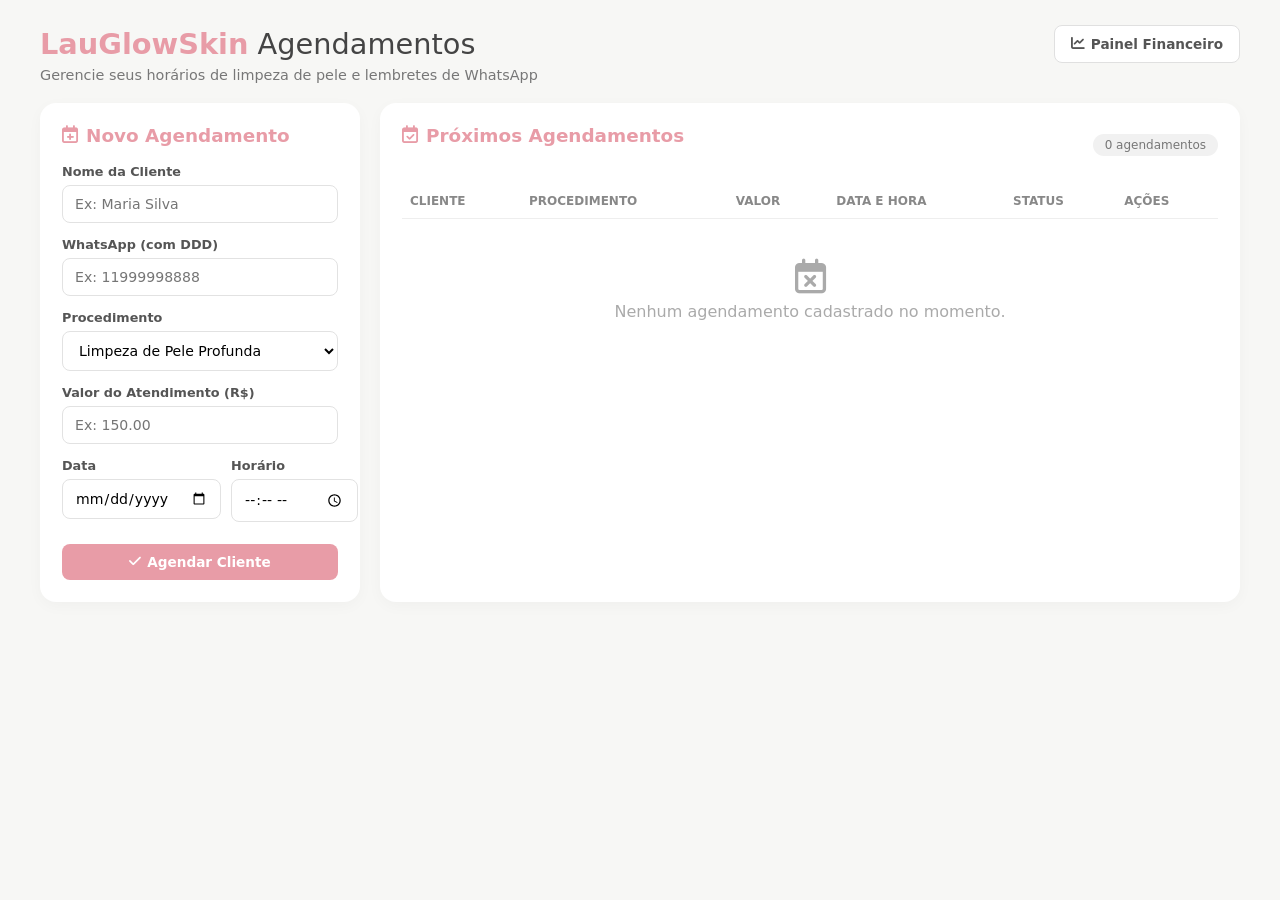
<file: index.html>
<!DOCTYPE html>
<html lang="pt-BR">
<head>
  <meta charset="UTF-8">
  <meta name="viewport" content="width=device-width, initial-scale=1.0">
  <title>Agenda LauGlowSkin</title>
  <link rel="stylesheet" href="style.css">
  <link rel="stylesheet" href="https://cdnjs.cloudflare.com/ajax/libs/font-awesome/6.4.0/css/all.min.css">
</head>
<body>

  <div class="app-container">
    <header class="header">
      <div class="header-top">
        <div class="logo">
          <h1><span class="pink-title">LauGlowSkin</span> Agendamentos</h1>
        </div>
        <a href="financeiro.html" class="btn btn-secondary">
          <i class="fa-solid fa-chart-line"></i> Painel Financeiro
        </a>
      </div>
      <p>Gerencie seus horários de limpeza de pele e lembretes de WhatsApp</p>
    </header>

    <main class="main-content">
      <!-- Formulário -->
      <section class="card form-card">
        <h2><i class="fa-regular fa-calendar-plus"></i> Novo Agendamento</h2>
        <form id="booking-form">
          <div class="form-group">
            <label for="client-name">Nome da Cliente</label>
            <input type="text" id="client-name" placeholder="Ex: Maria Silva" required>
          </div>

          <div class="form-group">
            <label for="client-phone">WhatsApp (com DDD)</label>
            <input type="tel" id="client-phone" placeholder="Ex: 11999998888" required>
          </div>

          <div class="form-group">
            <label for="service-type">Procedimento</label>
            <select id="service-type" required>
              <option value="Limpeza de Pele Profunda">Limpeza de Pele Profunda</option>
              <option value="Limpeza de Pele com Peeling">Limpeza de Pele com Peeling</option>
              <option value="Limpeza + Dermaplaning">Limpeza + Dermaplaning</option>
              <option value="Peeling Rose De Mer">Peeling Rose De Mer</option>
              <option value="Hidralips">Hidralips</option>
              <option value="Limpeza + Microagulhamento">Limpeza + Microagulhamento</option>
              <option value="Hidratação Facial">Hidratação Facial</option>
              <option value="Revitalização Facial">Revitalização Facial</option>
            </select>
          </div>

          <div class="form-group">
            <label for="service-price">Valor do Atendimento (R$)</label>
            <input type="number" id="service-price" step="0.01" placeholder="Ex: 150.00" required>
          </div>

          <div class="form-row">
            <div class="form-group">
              <label for="booking-date">Data</label>
              <input type="date" id="booking-date" required>
            </div>

            <div class="form-group">
              <label for="booking-time">Horário</label>
              <input type="time" id="booking-time" required>
            </div>
          </div>

          <button type="submit" class="btn btn-primary">
            <i class="fa-solid fa-check"></i> Agendar Cliente
          </button>
        </form>
      </section>

      <!-- Lista de Agendamentos -->
      <section class="card list-card">
        <div class="list-header">
          <h2><i class="fa-regular fa-calendar-check"></i> Próximos Agendamentos</h2>
          <div class="badge-count" id="appointment-count">0 agendamentos</div>
        </div>

        <div class="table-wrapper">
          <table id="appointments-table">
            <thead>
              <tr>
                <th>CLIENTE</th>
                <th>PROCEDIMENTO</th>
                <th>VALOR</th>
                <th>DATA E HORA</th>
                <th>STATUS</th>
                <th>AÇÕES</th>
              </tr>
            </thead>
            <tbody id="appointments-list">
              <!-- Preenchido via JS -->
            </tbody>
          </table>
          <div id="empty-state" class="empty-state">
            <i class="fa-regular fa-calendar-xmark"></i>
            <p>Nenhum agendamento cadastrado no momento.</p>
          </div>
        </div>
      </section>
    </main>
  </div>

  <script src="script.js"></script>
</body>
</html>
</file>
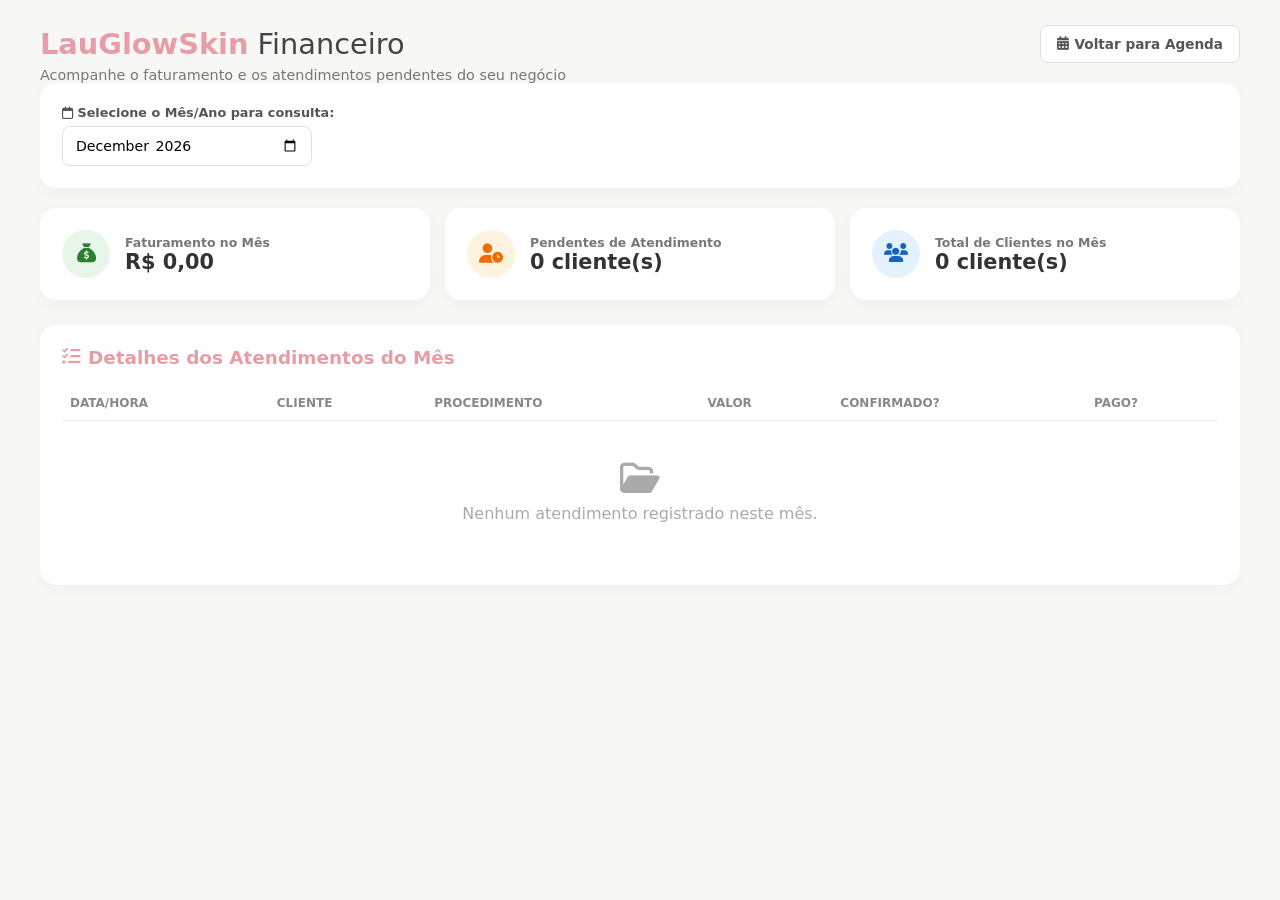
<file: financeiro.html>
<!DOCTYPE html>
<html lang="pt-BR">
<head>
  <meta charset="UTF-8">
  <meta name="viewport" content="width=device-width, initial-scale=1.0">
  <title>Financeiro - LauGlowSkin</title>
  <link rel="stylesheet" href="style.css">
  <link rel="stylesheet" href="https://cdnjs.cloudflare.com/ajax/libs/font-awesome/6.4.0/css/all.min.css">
</head>
<body>

  <div class="app-container">
    <header class="header">
      <div class="header-top">
        <div class="logo">
          <h1><span class="pink-title">LauGlowSkin</span> Financeiro</h1>
        </div>
        <a href="index.html" class="btn btn-secondary">
          <i class="fa-solid fa-calendar-days"></i> Voltar para Agenda
        </a>
      </div>
      <p>Acompanhe o faturamento e os atendimentos pendentes do seu negócio</p>
    </header>

    <!-- Filtro de Mês -->
    <div class="card filter-card" style="margin-bottom: 20px;">
      <div class="form-group" style="margin-bottom: 0;">
        <label for="month-filter"><i class="fa-regular fa-calendar"></i> Selecione o Mês/Ano para consulta:</label>
        <input type="month" id="month-filter" style="max-width: 250px;">
      </div>
    </div>

    <!-- Cards do Dashboard -->
    <div class="stats-grid">
      <div class="card stat-card">
        <div class="stat-icon icon-green">
          <i class="fa-solid fa-sack-dollar"></i>
        </div>
        <div class="stat-info">
          <h3>Faturamento no Mês</h3>
          <p id="total-revenue">R$ 0,00</p>
        </div>
      </div>

      <div class="card stat-card">
        <div class="stat-icon icon-orange">
          <i class="fa-solid fa-user-clock"></i>
        </div>
        <div class="stat-info">
          <h3>Pendentes de Atendimento</h3>
          <p id="pending-clients">0 clientes</p>
        </div>
      </div>

      <div class="card stat-card">
        <div class="stat-icon icon-blue">
          <i class="fa-solid fa-users"></i>
        </div>
        <div class="stat-info">
          <h3>Total de Clientes no Mês</h3>
          <p id="total-month-clients">0 clientes</p>
        </div>
      </div>
    </div>

    <!-- Tabela Detalhada -->
    <section class="card" style="margin-top: 25px;">
      <h2><i class="fa-solid fa-list-check"></i> Detalhes dos Atendimentos do Mês</h2>
      <div class="table-wrapper">
        <table>
          <thead>
            <tr>
              <th>DATA/HORA</th>
              <th>CLIENTE</th>
              <th>PROCEDIMENTO</th>
              <th>VALOR</th>
              <th>CONFIRMADO?</th>
              <th>PAGO?</th>
            </tr>
          </thead>
          <tbody id="financial-list">
            <!-- Preenchido via JS -->
          </tbody>
        </table>
        <div id="financial-empty" class="empty-state">
          <i class="fa-regular fa-folder-open"></i>
          <p>Nenhum atendimento registrado neste mês.</p>
        </div>
      </div>
    </section>
  </div>

  <script src="financeiro.js"></script>
</body>
</html>
</file>
<file: style.css>
:root {
  --pink-primary: #e89ca7;
  --pink-hover: #d88b96;
  --bg-color: #f7f7f5;
  --card-bg: #ffffff;
  --text-main: #333333;
  --text-muted: #777777;
  --whatsapp-color: #25d366;
  --border-radius: 16px;
  --shadow: 0 4px 15px rgba(0, 0, 0, 0.03);
}

* {
  box-sizing: border-box;
  margin: 0;
  padding: 0;
  font-family: 'Segoe UI', system-ui, -apple-system, sans-serif;
}

body {
  background-color: var(--bg-color);
  color: var(--text-main);
  padding: 25px 15px;
  min-height: 100vh;
}

.app-container {
  max-width: 1200px;
  margin: 0 auto;
}

.header-top {
  display: flex;
  justify-content: space-between;
  align-items: center;
  flex-wrap: wrap;
  gap: 15px;
}

.header .logo h1 {
  font-size: 1.8rem;
  font-weight: 400;
  color: #444;
}

.pink-title {
  color: var(--pink-primary);
  font-weight: 700;
}

.header p {
  color: var(--text-muted);
  margin-top: 4px;
  font-size: 0.9rem;
}

.main-content {
  display: grid;
  grid-template-columns: 320px 1fr;
  gap: 20px;
  margin-top: 20px;
}

.card {
  background: var(--card-bg);
  border-radius: var(--border-radius);
  padding: 22px;
  box-shadow: var(--shadow);
}

.card h2 {
  font-size: 1.15rem;
  margin-bottom: 18px;
  color: var(--pink-primary);
  display: flex;
  align-items: center;
  gap: 8px;
}

.form-group { margin-bottom: 14px; }
.form-row { display: flex; gap: 10px; }
.form-row .form-group { flex: 1; }

label {
  display: block;
  font-size: 0.8rem;
  font-weight: 600;
  margin-bottom: 6px;
  color: #555;
}

input, select {
  width: 100%;
  padding: 10px 12px;
  border: 1px solid #e2e2e2;
  border-radius: 8px;
  font-size: 0.88rem;
  outline: none;
  background-color: #fff;
  transition: border-color 0.2s;
}

input:focus, select:focus {
  border-color: var(--pink-primary);
}

.btn {
  border: none;
  border-radius: 8px;
  padding: 10px 16px;
  font-size: 0.85rem;
  font-weight: 600;
  cursor: pointer;
  display: inline-flex;
  align-items: center;
  justify-content: center;
  gap: 6px;
  text-decoration: none;
  transition: all 0.2s;
}

.btn-primary {
  width: 100%;
  background-color: var(--pink-primary);
  color: white;
  margin-top: 8px;
}

.btn-primary:hover {
  background-color: var(--pink-hover);
}

.btn-secondary {
  background-color: #ffffff;
  border: 1px solid #e0e0e0;
  color: #555;
}

.list-header {
  display: flex;
  justify-content: space-between;
  align-items: center;
  margin-bottom: 20px;
}

.badge-count {
  background-color: #f1f1f1;
  padding: 4px 12px;
  border-radius: 20px;
  font-size: 0.75rem;
  color: #777;
}

.table-wrapper {
  width: 100%;
  overflow-x: auto;
}

table {
  width: 100%;
  border-collapse: collapse;
  text-align: left;
  min-width: 600px;
}

th {
  padding: 10px 8px;
  border-bottom: 1px solid #eee;
  color: #888;
  font-size: 0.75rem;
  font-weight: 700;
}

td {
  padding: 14px 8px;
  border-bottom: 1px solid #f8f8f8;
  font-size: 0.88rem;
  vertical-align: middle;
}

.actions-cell { display: flex; gap: 6px; }

.btn-whatsapp {
  background-color: var(--whatsapp-color);
  color: white;
  border-radius: 6px;
  padding: 6px 12px;
  font-size: 0.8rem;
}

.btn-delete {
  background-color: #fde8e8;
  color: #e53e3e;
  border-radius: 6px;
  padding: 6px 10px;
  font-size: 0.8rem;
}

.status-container {
  display: flex;
  flex-direction: column;
  gap: 4px;
}

.status-tag {
  display: inline-block;
  padding: 3px 8px;
  border-radius: 5px;
  font-size: 0.72rem;
  font-weight: 700;
  cursor: pointer;
  width: fit-content;
}

.tag-confirmed { background-color: #d1e7dd; color: #0f5132; }
.tag-pending { background-color: #fff3cd; color: #856404; }
.tag-paid { background-color: #cff4fc; color: #055160; }
.tag-unpaid { background-color: #f8d7da; color: #842029; }

.empty-state {
  text-align: center;
  padding: 40px 10px;
  color: #aaa;
  display: none;
}

.empty-state i {
  font-size: 2.2rem;
  margin-bottom: 8px;
}

/* Dashboard Financeiro */
.stats-grid {
  display: grid;
  grid-template-columns: repeat(auto-fit, minmax(220px, 1fr));
  gap: 15px;
}

.stat-card {
  display: flex;
  align-items: center;
  gap: 15px;
}

.stat-icon {
  width: 48px;
  height: 48px;
  border-radius: 50%;
  display: flex;
  align-items: center;
  justify-content: center;
  font-size: 1.2rem;
  flex-shrink: 0;
}

.icon-green { background-color: #e8f5e9; color: #2e7d32; }
.icon-orange { background-color: #fff3e0; color: #ef6c00; }
.icon-blue { background-color: #e3f2fd; color: #1565c0; }

.stat-info h3 { font-size: 0.78rem; color: #777; font-weight: 600; }
.stat-info p { font-size: 1.3rem; font-weight: 700; color: #333; }

/* Responsividade Mobile */
@media (max-width: 900px) {
  .main-content { grid-template-columns: 1fr; }
  .header-top { flex-direction: column; align-items: flex-start; }
  .header-top .btn { width: 100%; }
}
</file>
